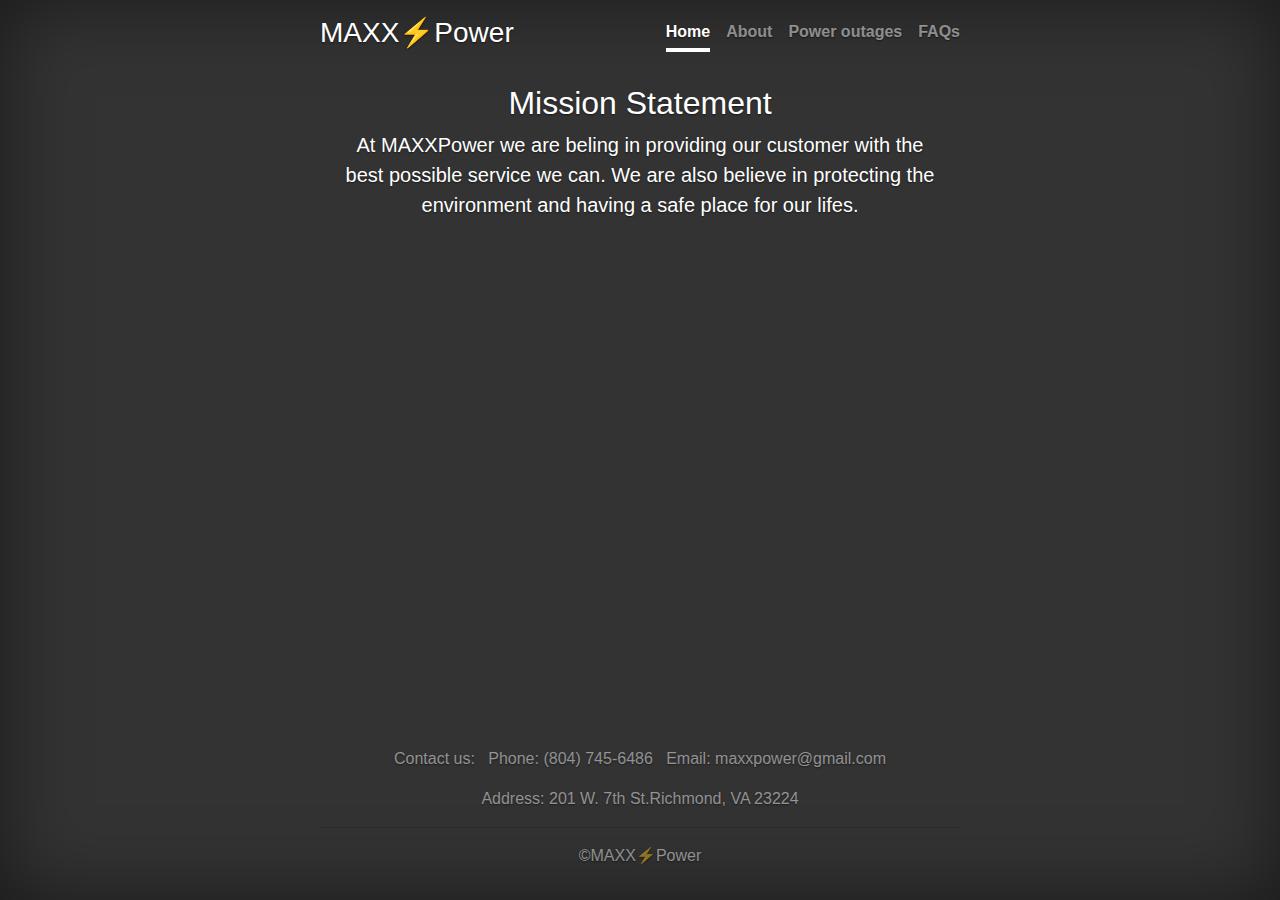
<file: index.html>
<!doctype html>
<html lang="en">
  <head>
    <!-- Global site tag (gtag.js) - Google Analytics -->
     <script async src="https://www.googletagmanager.com/gtag/js?id=UA-131018678-1"></script>
     <script>
      window.dataLayer = window.dataLayer || [];
      function gtag(){dataLayer.push(arguments);}
      gtag('js', new Date());

      gtag('config', 'UA-131018678-1');  
    </script>
    <meta charset="utf-8">
    <meta name="viewport" content="width=device-width, initial-scale=1, shrink-to-fit=no">
    <meta name="description" content="Maxxpower website.">
    <meta name="author" content="MaxxPower">
    <link rel="icon" href="favicon.ico">
    <title>MAXX⚡Power</title>
    <link href="styles/bootstrap.css" rel="stylesheet">
    <link href="styles/styles.css" rel="stylesheet">
  </head>
  <body class="text-center">
    <div class="cover-container d-flex w-100 h-100 p-3 mx-auto flex-column">
      <!-- The header's class 'mb-auto' seems to be pushing down the next container. You can go to the stylesheet and change the height in the body to 100vh. -->
      <!-- <header class="masthead mb-auto"> -->
      <header class="masthead">
        <div class="inner">
          <h3 class="masthead-brand">MAXX⚡Power</h3>
          <nav class="nav nav-masthead justify-content-center">
            <a class="nav-link active" href="#top">Home</a>
            <a class="nav-link" href="about.html">About</a>
            <a class="nav-link" href="outages.html">Power outages</a>
            <!-- Fixed FAQ link -->
            <a class="nav-link" href="faq.html">FAQs</a>
            <!-- <a class="nav-link" href="http://www.nbc12.com">Our Power Plants</a> -->
          </nav>
        </div>
      </header>
      <!-- Removed the line breaks -->
      <main role="main" class="inner cover">
        <h2 class="cover-heading">Mission Statement</h2>
        <p class="lead">At MAXXPower we are beling in providing our customer with the best possible service we can. We are also believe in protecting the environment and having a safe place for our lifes.</p>
      </main>
      <!-- Copied the footer from one of the other html pages -->
      <footer class="mastfoot mt-auto">
        <div class="inner">
          <p>Contact us: &nbsp; Phone: (804) 745-6486 &nbsp;  Email: maxxpower@gmail.com</p>
          <p>Address: 201 W. 7th St.Richmond, VA 23224</p>
          <hr>
          <p>©MAXX⚡Power</p>
        </div>
      </footer>
    </div>
    <!-- Let's delete the div below. We've added the footer.
    <div style="display: block; width: 100%;"> Footer of contact info - TODO - move to footer, add info... </div> -->
  </body>
</html>
</file>
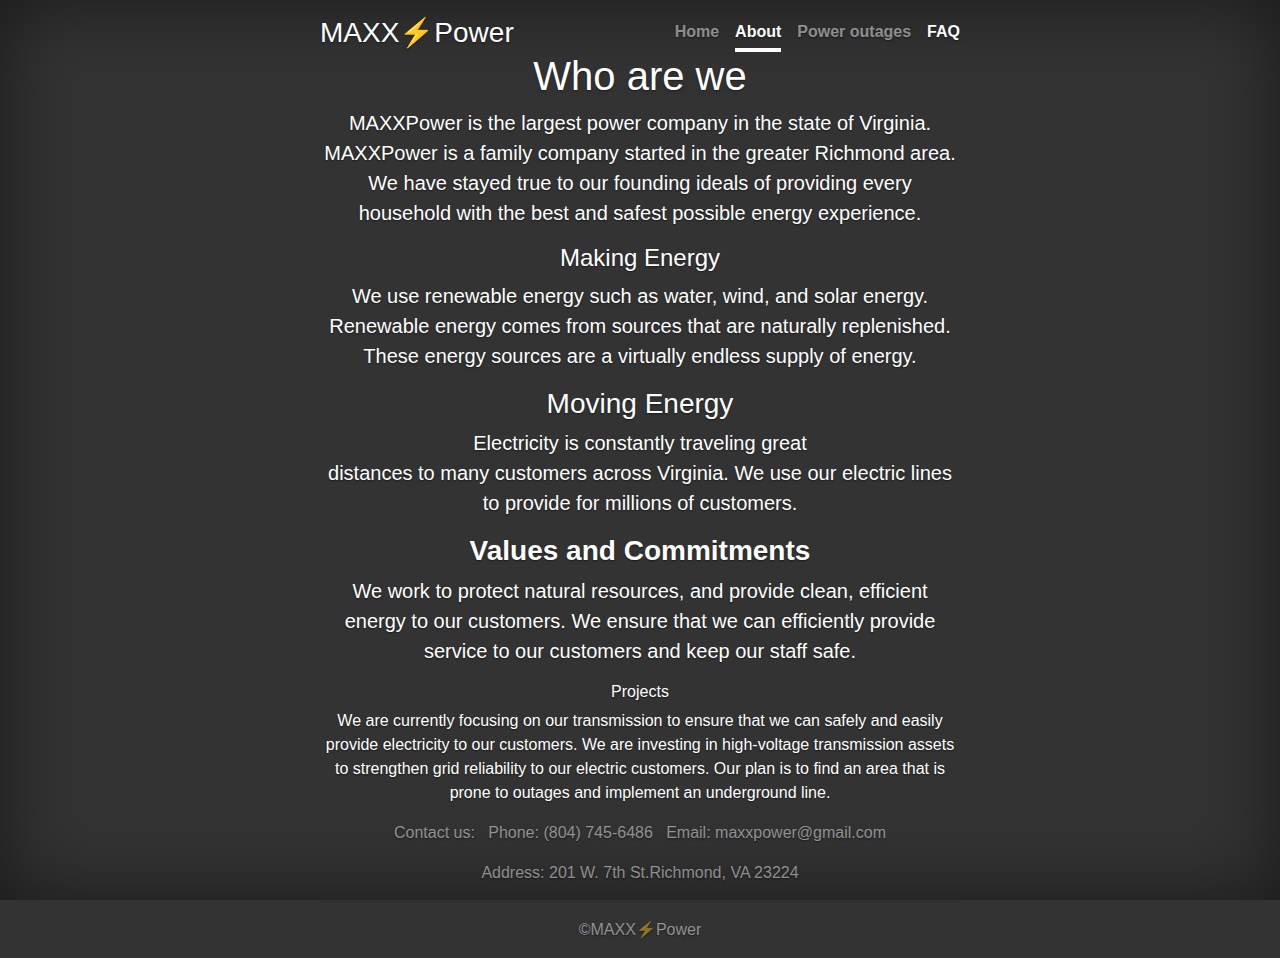
<file: about.html>
<!doctype html>
<html lang="en">
  <head>
<!-- Global site tag (gtag.js) - Google Analytics -->
<script async src="https://www.googletagmanager.com/gtag/js?id=UA-131018678-1"></script>
<script>
  window.dataLayer = window.dataLayer || [];
  function gtag(){dataLayer.push(arguments);}
  gtag('js', new Date());
  gtag('config', 'UA-131018678-1');
</script>  
    <meta charset="utf-8">
    <meta name="viewport" content="width=device-width, initial-scale=1, shrink-to-fit=no">
    <meta name="description" content="Maxxpower website.">
    <meta name="author" content="MaxxPower">
    <link rel="icon" href="favicon.ico">
    <title>MAXX⚡Power &bull; About</title>
    <link href="styles/bootstrap.css" rel="stylesheet">
    <!-- The other style sheet was missing, so we'll add it below. -->
    <link href="styles/styles.css" rel="stylesheet">
    
  </head>
  <body class="text-center">
    <div class="cover-container d-flex w-100 h-100 p-3 mx-auto flex-column">
      <header class="masthead mb-auto">
        <div class="inner">
          <h3 class="masthead-brand">MAXX⚡Power</h3>
          <nav class="nav nav-masthead justify-content-center">
            <a class="nav-link" href="index.html">Home</a>
            <a class="nav-link  active" href="index.html">About</a>
            <!--The link and the displayed text below were misspelled-->
            <a class="nav-link" href="outages.html">Power outages</a>
            <a class="nav-link">FAQ</a>
            <!-- <a class="nav-link" href="http://www.wric.com">Our Power Plants</a> -->
          </nav>
        </div>
      </header>
      <div>
        <main role="main" >
          <h1 class="cover-heading">Who are we</h1>
          <p class="lead">MAXXPower is the largest power company in the state of Virginia. MAXXPower is a family company started in the greater Richmond area. We have stayed true to our founding ideals of providing every household with the best and safest possible energy experience.</p>
          <h4 class="cover-heading">Making Energy</h4>
          <p class="lead">We use renewable energy such as water, wind, and solar energy. Renewable energy comes from sources that are naturally replenished. These energy sources are a virtually endless supply of energy.</p>
          <h3 class="cover-heading">Moving Energy</h3>
          <p class="lead"><strong>Electricity is constantly traveling great<br> distances to many customers across Virginia. We use our electric lines to provide for millions of customers.</strong></p>
          <h3><strong>Values and Commitments</strong></h3>
          <p class="lead">We work to protect natural resources, and provide clean, efficient energy to our customers.  We ensure that we can efficiently provide service to our customers and keep our staff safe.</p>
          <h6 class="cover-heading">Projects</h6>
          <p>We are currently focusing on our transmission to ensure that we can safely and easily provide electricity to our customers. We are investing in high-voltage transmission assets to strengthen grid reliability to our electric customers. Our plan is to find an area that is prone to outages and implement an underground line.</p>
        </main>
      </div>
      <footer class="mastfoot mt-auto">
        <div class="inner">
          <p>Contact us: &nbsp; Phone: (804) 745-6486 &nbsp;  Email: maxxpower@gmail.com</p>
          <p>Address: 201 W. 7th St.Richmond, VA 23224</p>
          <hr>
          <p>©MAXX⚡Power</p>
        </div>
      </footer>
    </div>
  </body>
</html>
</file>
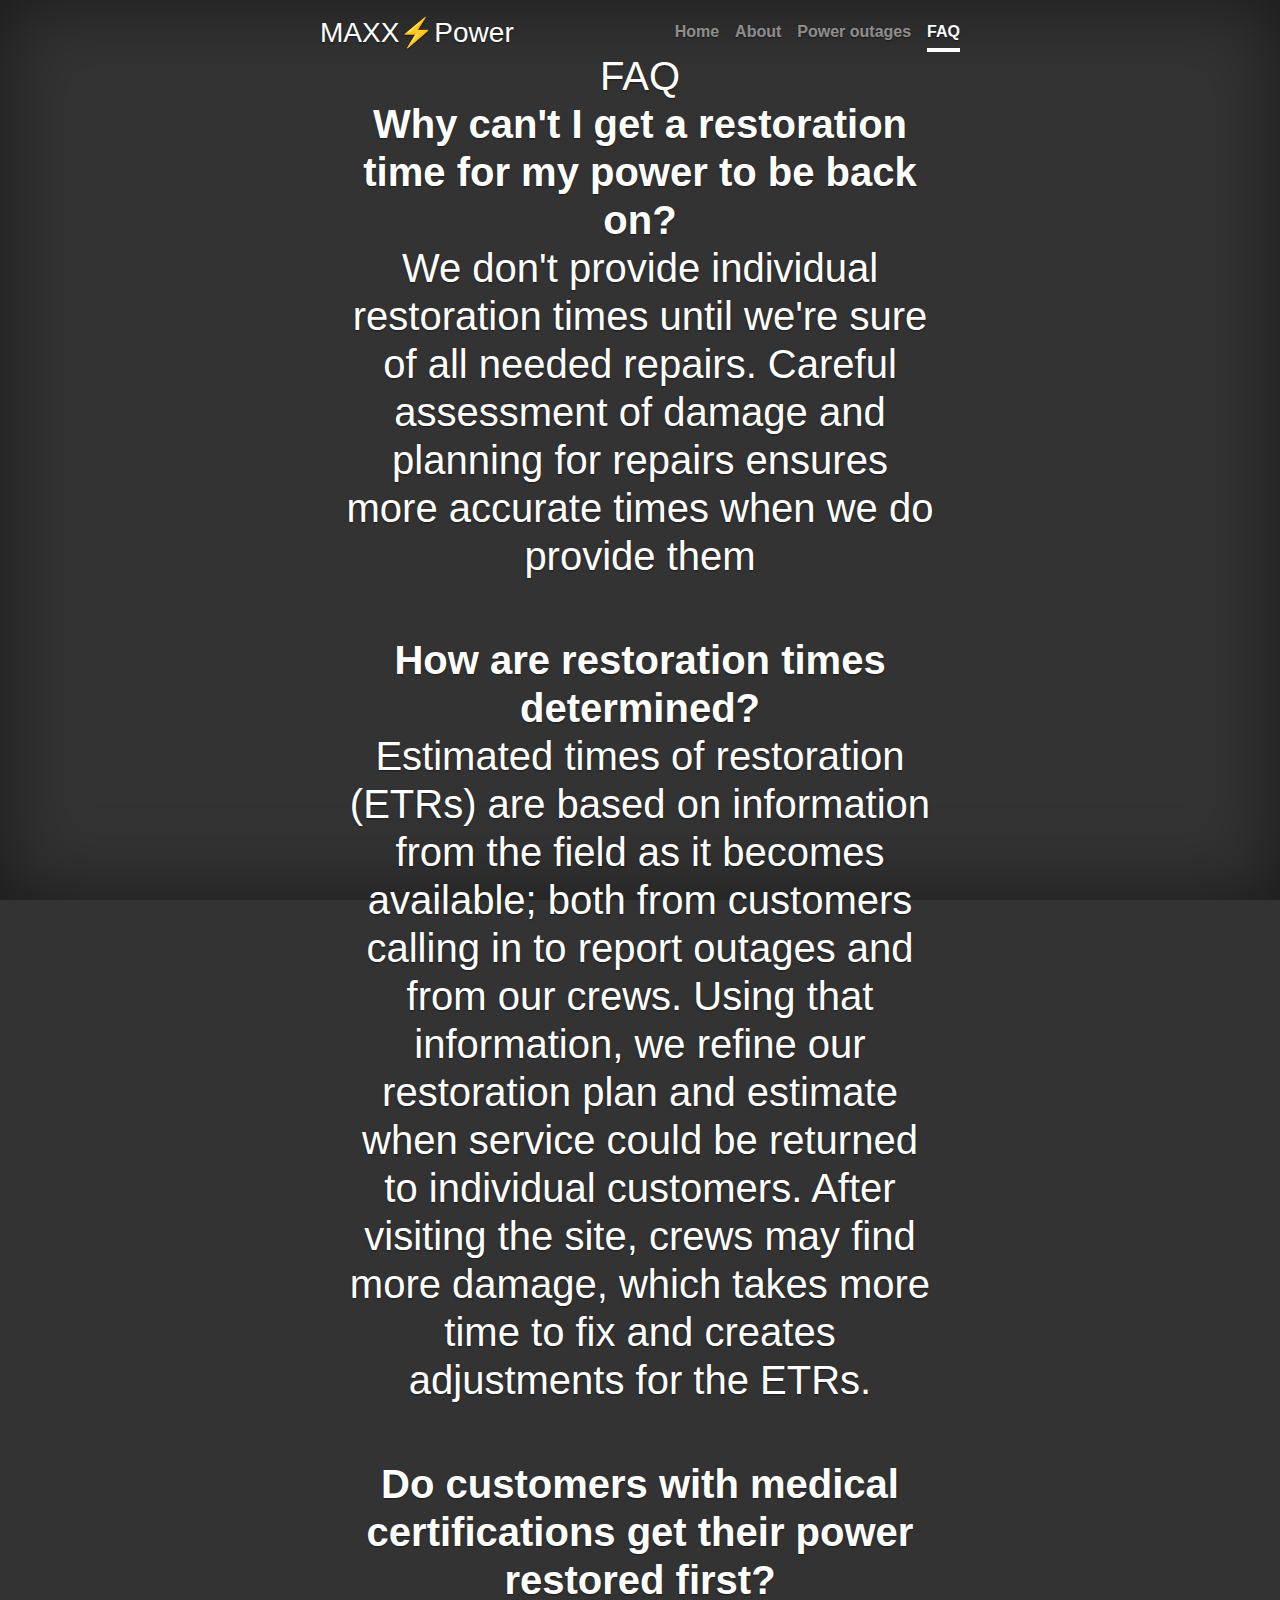
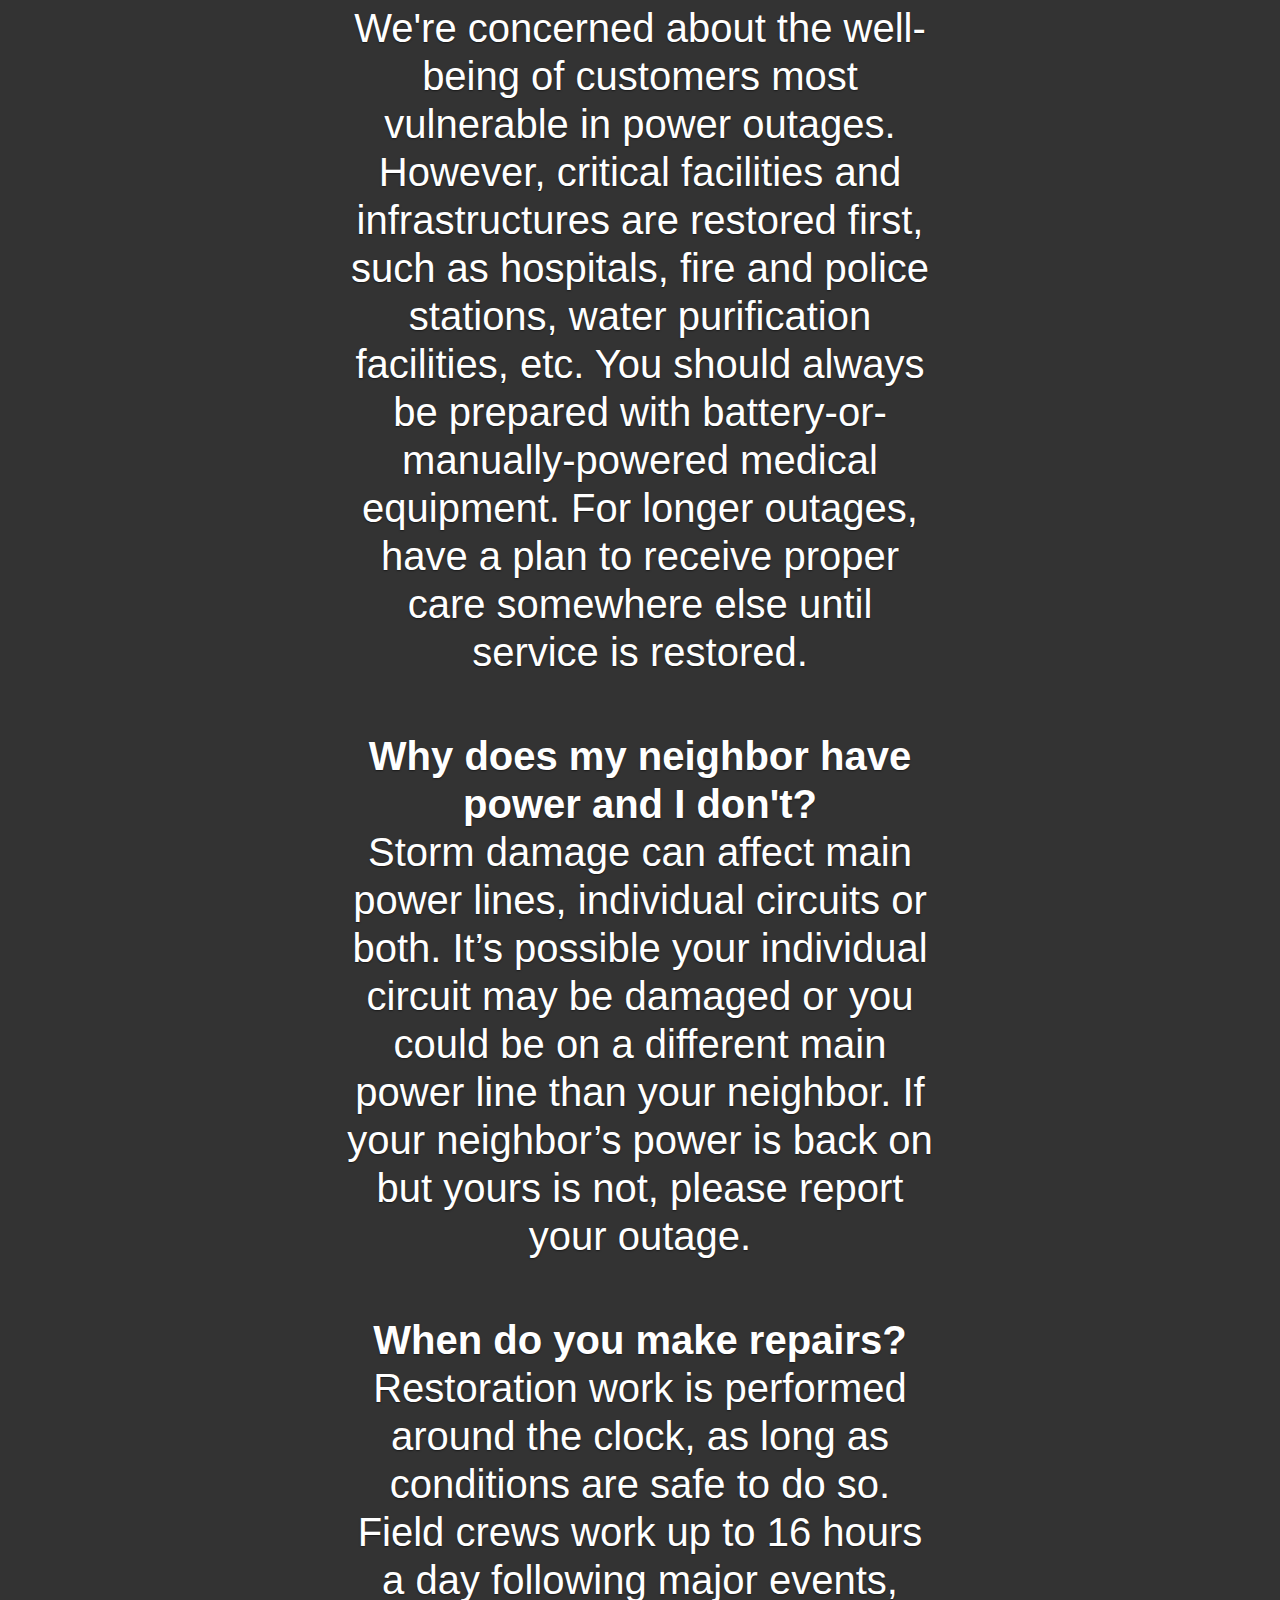
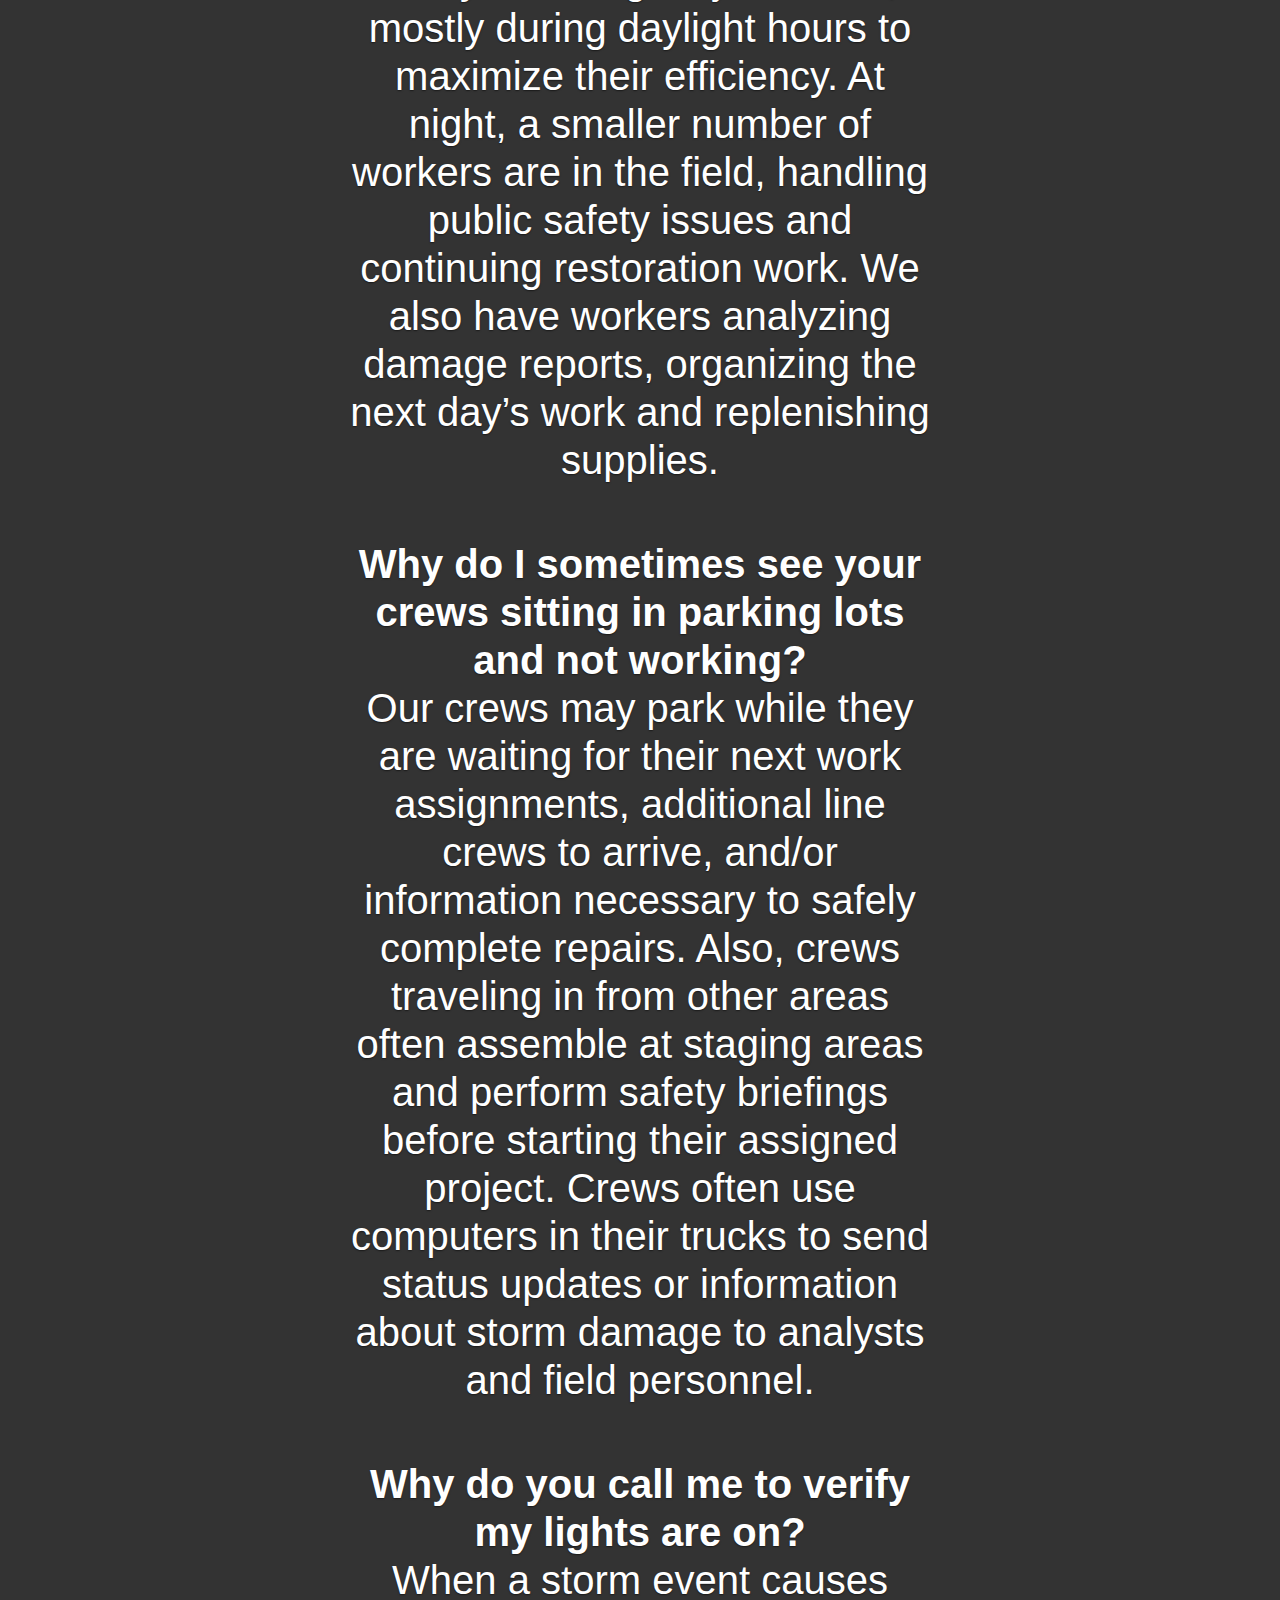
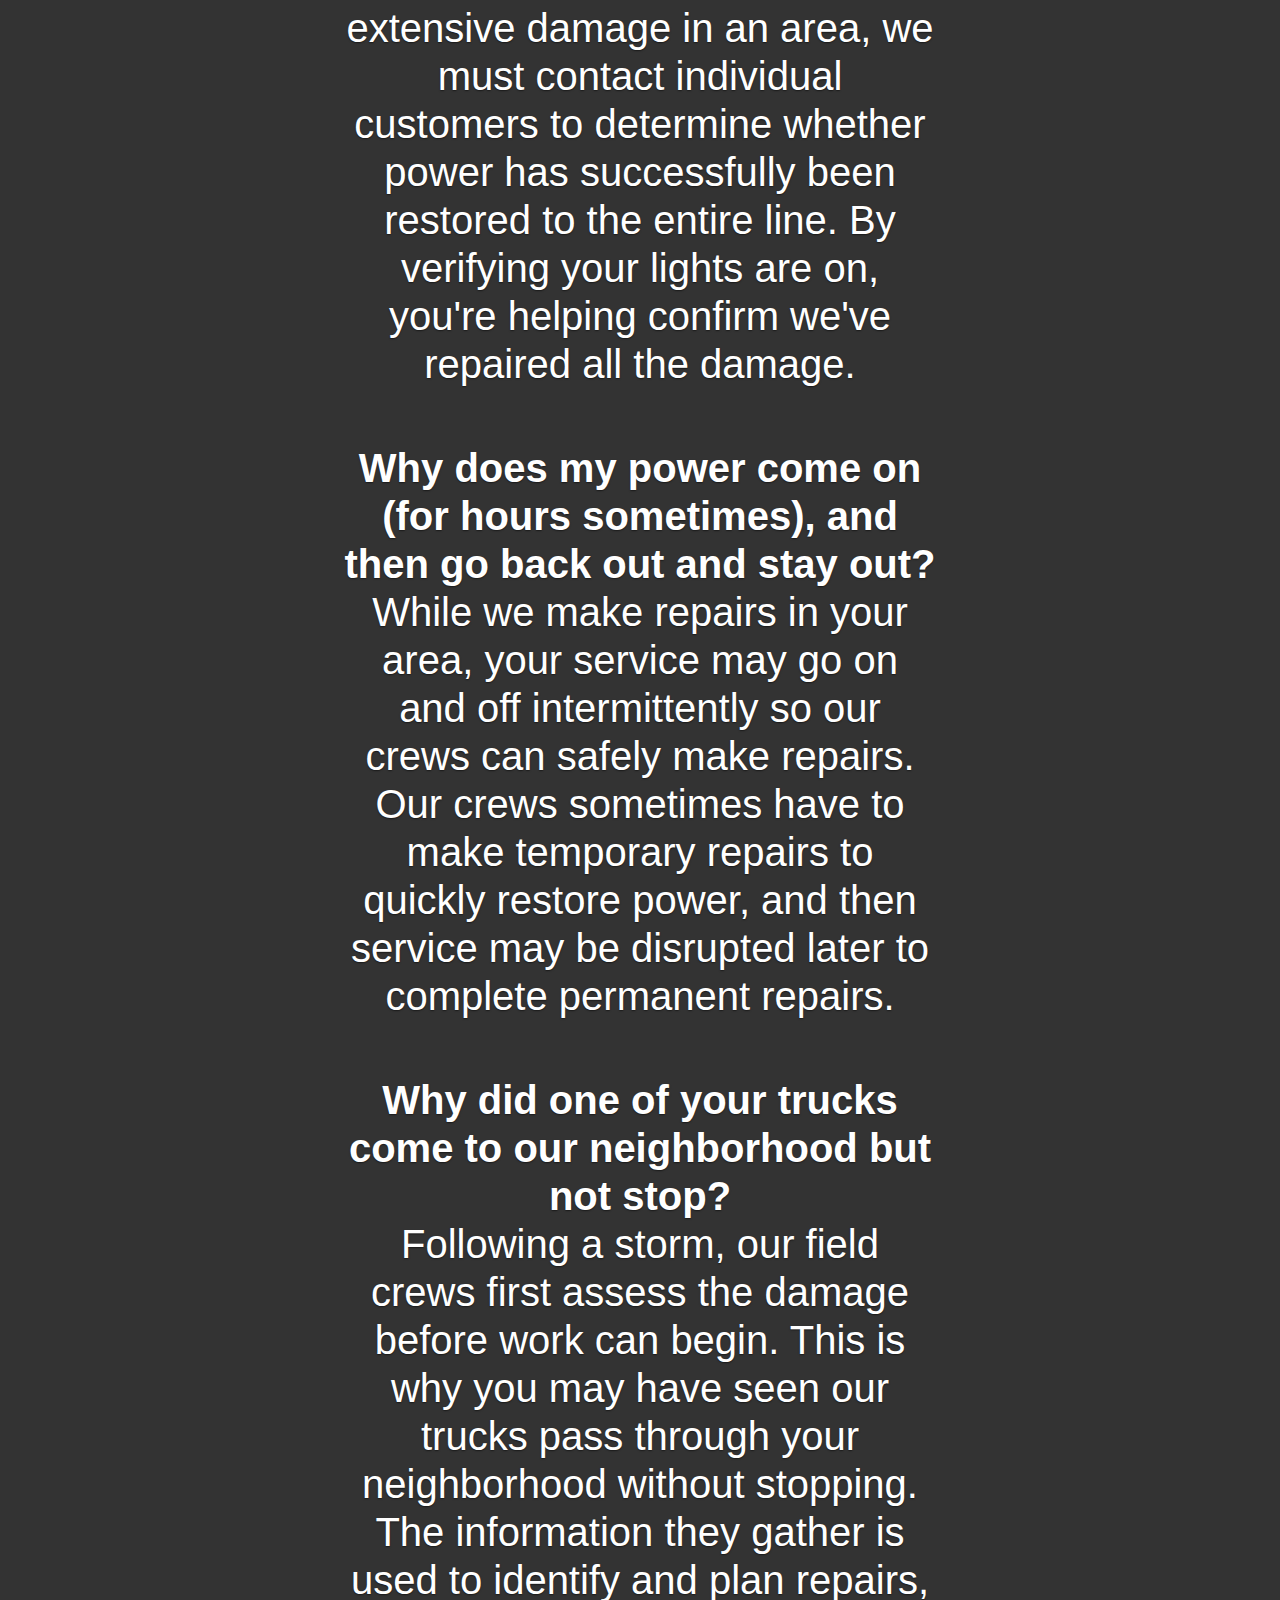
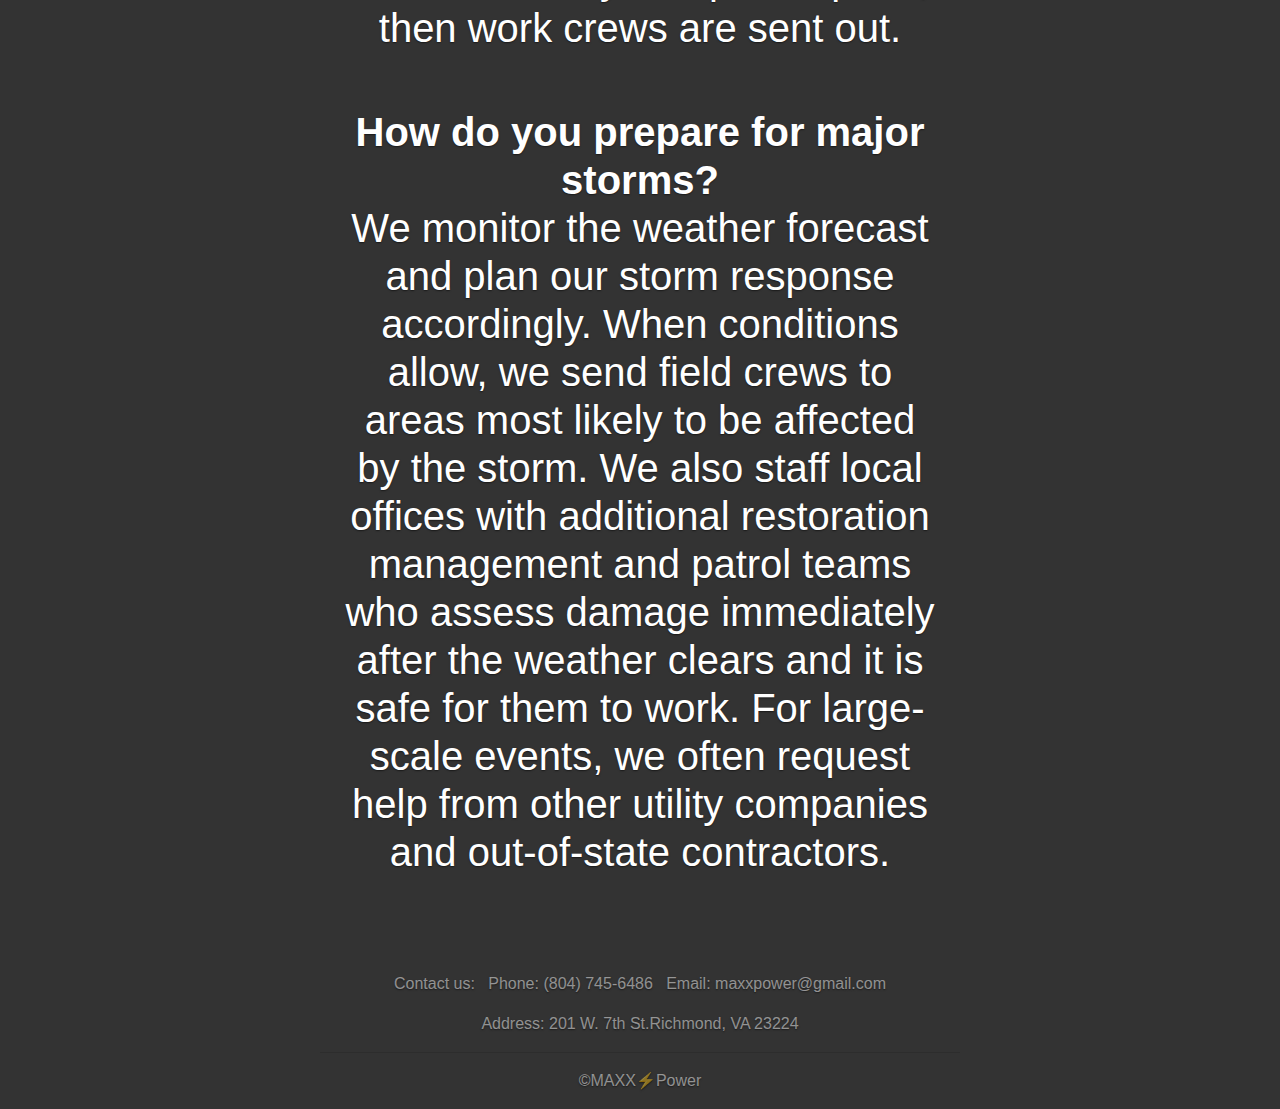
<file: faq.html>
<!doctype html>
<html lang="en">
  <head>
<!-- Global site tag (gtag.js) - Google Analytics -->
<script async src="https://www.googletagmanager.com/gtag/js?id=UA-131018678-1"></script>
<script>
  window.dataLayer = window.dataLayer || [];
  function gtag(){dataLayer.push(arguments);}
  gtag('js', new Date());

  gtag('config', 'UA-131018678-1');
</script>
    <meta charset="utf-8">
    <meta name="viewport" content="width=device-width, initial-scale=1, shrink-to-fit=no">
    <meta name="description" content="Maxxpower website.">
    <meta name="author" content="MaxxPower">
    <link rel="icon" href="favicon.ico">
    <title>MAXX⚡Power &bull; FQA</title>
    <link href="styles/bootstrap.css" rel="stylesheet">
    <link href="styles/styles.css" rel="stylesheet">
  </head>
  <body class="text-center">
    <div class="cover-container d-flex w-100 h-100 p-3 mx-auto flex-column">
      <header class="masthead mb-auto">
        <div class="inner">
          <a><h3 class="masthead-brand">MAXX⚡Power</h3></a>
          <nav class="nav nav-masthead justify-content-center">
            <a class="nav-link" href="#index">Home</a>
            <a class="nav-link" href="about.html">About</a>
            <a class="nav-link" href="outages.html">Power outages</a>
            <!-- Added the FAQ link -->
            <a class="nav-link  active" href="faq.html">FAQ</a>
            <!-- <a class="nav-link" href="http://www.coderva.org">Our Power Plants</a> -->
          </nav>
        </div>
      </header>
      <main role="main" class="inner cover">
        <h1 class="cover-heading">FAQ</h
        <p class="lead">
          <dl>
            <dt>Why can't I get a restoration time for my power to be back on? </dt>
            <dd>We don't provide individual restoration times until we're sure of all needed repairs. Careful assessment of damage and planning for repairs ensures more accurate times when we do provide them</dd>
            <br>
            <dt>How are restoration times determined?</dt>
            <dd>Estimated times of restoration (ETRs) are based on information from the field as it becomes available; both from customers calling in to report outages and from our crews. Using that information, we refine our restoration plan and estimate when service could be returned to individual customers. After visiting the site, crews may find more damage, which takes more time to fix and creates adjustments for the ETRs.</dd>
            <br>
            <dt>Do customers with medical certifications get their power restored first?</dt>
            <dd>We're concerned about the well-being of customers most vulnerable in power outages. However, critical facilities and infrastructures are restored first, such as hospitals, fire and police stations, water purification facilities, etc. You should always be prepared with battery-or-manually-powered medical equipment. For longer outages, have a plan to receive proper care somewhere else until service is restored.</dd>
            <br>
            <dt>Why does my neighbor have power and I don't?</dt>
            <dd>Storm damage can affect main power lines, individual circuits or both. It’s possible your individual circuit may be damaged or you could be on a different main power line than your neighbor. If your neighbor’s power is back on but yours is not, please report your outage.</dd>
            <br>
            <dt>When do you make repairs?</dt>
            <dd>Restoration work is performed around the clock, as long as conditions are safe to do so. Field crews work up to 16 hours a day following major events, mostly during daylight hours to maximize their efficiency. At night, a smaller number of workers are in the field, handling public safety issues and continuing restoration work. We also have workers analyzing damage reports, organizing the next day’s work and replenishing supplies.</dd>
            <br>
            <dt>Why do I sometimes see your crews sitting in parking lots and not working?</dt>
            <dd>Our crews may park while they are waiting for their next work assignments, additional line crews to arrive, and/or information necessary to safely complete repairs. Also, crews traveling in from other areas often assemble at staging areas and perform safety briefings before starting their assigned project. Crews often use computers in their trucks to send status updates or information about storm damage to analysts and field personnel.</dd>
            <br>
            <dt>Why do you call me to verify my lights are on?</dt>
            <dd>When a storm event causes extensive damage in an area, we must contact individual customers to determine whether power has successfully been restored to the entire line. By verifying your lights are on, you're helping confirm we've repaired all the damage.</dd>
            <br>
            <dt>Why does my power come on (for hours sometimes), and then go back out and stay out?</dt>
            <dd>While we make repairs in your area, your service may go on and off intermittently so our crews can safely make repairs. Our crews sometimes have to make temporary repairs to quickly restore power, and then service may be disrupted later to complete permanent repairs.</dd>
            <br>
            <dt>Why did one of your trucks come to our neighborhood but not stop?</dt>
            <dd>Following a storm, our field crews first assess the damage before work can begin. This is why you may have seen our trucks pass through your neighborhood without stopping. The information they gather is used to identify and plan repairs, then work crews are sent out.</dd>
            <br>
            <dt>How do you prepare for major storms?</dt>
            <dd>We monitor the weather forecast and plan our storm response accordingly.
When conditions allow, we send field crews to areas most likely to be affected by the storm.
We also staff local offices with additional restoration management and patrol teams who assess damage immediately after the weather clears and it is safe for them to work.
For large-scale events, we often request help from other utility companies and out-of-state contractors.</dd>
            <br>
          </dl>
        </p>
      </main>
      <br>
      <footer class="mastfoot mt-auto">
        <div class="inner">
          <p>Contact us: &nbsp; Phone: (804) 745-6486 &nbsp;  Email: maxxpower@gmail.com</p>
          <p>Address: 201 W. 7th St.Richmond, VA 23224</p>
          <hr>
          <p>©MAXX⚡Power</p>
        </div>
      </footer>
    </div>
  </body>
</html>
</file>
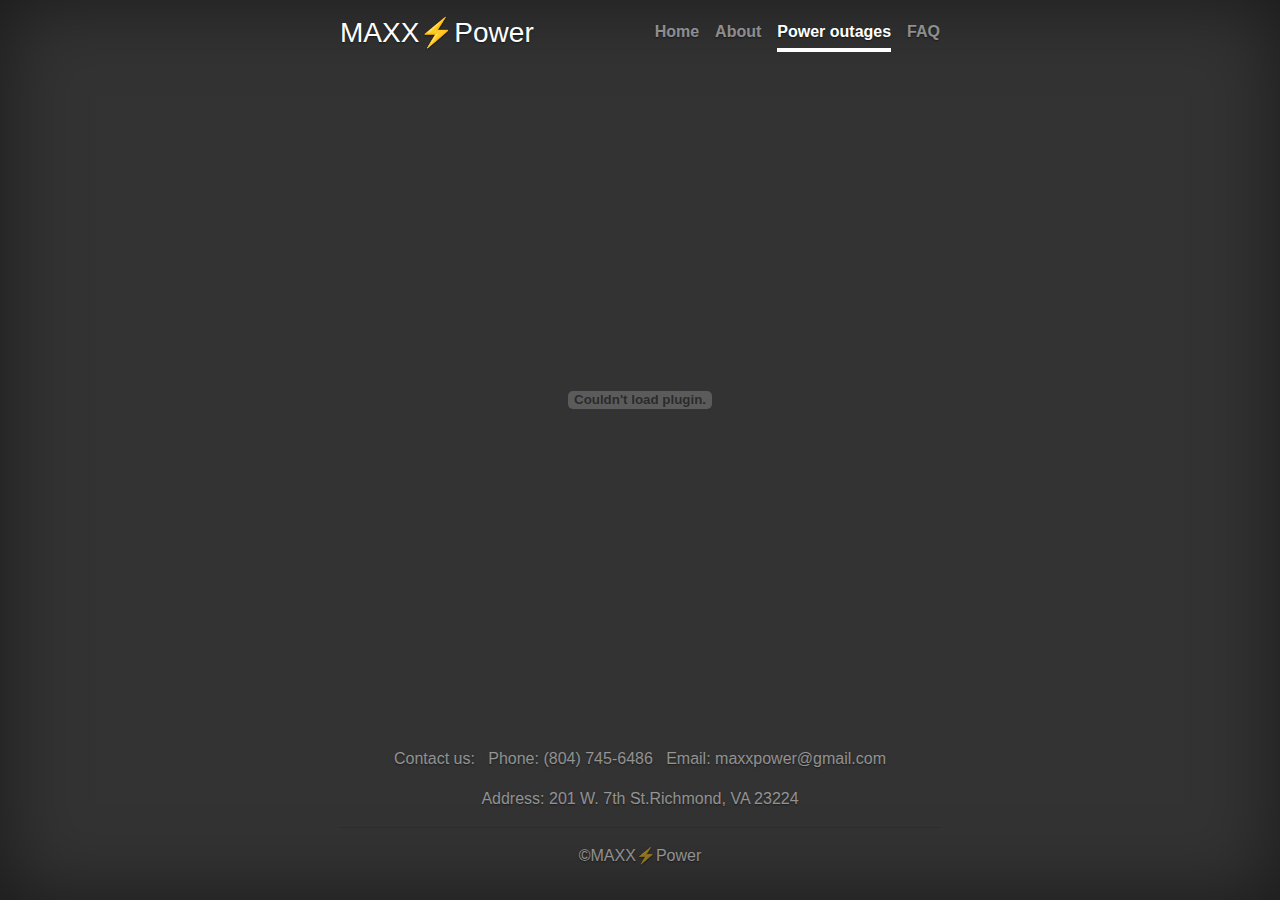
<file: outages.html>
<!doctype html>
<html lang="en">
  <head>
<!-- Global site tag (gtag.js) - Google Analytics -->
<script async src="https://www.googletagmanager.com/gtag/js?id=UA-131018678-1"></script>
<script>
  window.dataLayer = window.dataLayer || [];
  function gtag(){dataLayer.push(arguments);}
  gtag('js', new Date());

  gtag('config', 'UA-131018678-1');
</script>
    <meta charset="utf-8">
    <meta name="viewport" content="width=device-width, initial-scale=1, shrink-to-fit=no">
    <meta name="description" content="Maxxpower website.">
    <meta name="author" content="MaxxPower">
    <link rel="icon" href="favicon.ico">
    <title>MAXX⚡Power &bull; Outages</title>
    <link rel="stylesheet" href="styles/bootstrap.css" >
    <link href="styles/styles.css" rel="stylesheet">

  </head>
  <body class="text-center">
    <div class="cover-container d-flex w-100% h-100% p-3 mx-auto flex-column">
      <header class="masthead mb-auto">
        <div class="inner">
          <h3 class="masthead-brand">MAXX⚡Power</h3>
          <nav class="nav nav-masthead justify-content-center">
            <a class="nav-link" href="index.html">Home</a>
            <a class="nav-link" href="about.html">About</a>
            <a class="nav-link  active" href="#">Power outages</a>
            <a class="nav-link" href="faq.html">FAQ</a>
	    <!-- <a class="nav-link" href="http://www.wtvr.com">Our Power Plants</a>	 -->
          </nav>
        </div>
      </header>
      <br>
      <!-- There is a DOM Exception preventing the resizeIframe function from working -->
      <!-- <iframe id="iframeWindow" src="resources/Outage_Data.pdf" frameborder="0" scrolling="no" onload="resizeIframe()" style="height: 600px"></iframe> -->
     <embed src="resources/Outage_Data.pdf" width="600" height="600" alt="pdf" pluginspage="http://www.adobe.com/products/acrobat/readstep2.html">
      <br>
      <footer class="mastfoot mt-auto">
        <div class="inner">
          <p>Contact us: &nbsp; Phone: (804) 745-6486 &nbsp;  Email: maxxpower@gmail.com</p>
          <p>Address: 201 W. 7th St.Richmond, VA 23224</p>
          <hr>
          <p>©MAXX⚡Power</p>
        </div>
      </footer>
    </div>
    <script>
       function resizeIframe(iframe) {
        iframe.height = iframe.contentWindow.document.body.scrollHeight + "px";
        }
    </script>
  </body>
</html>
</file>
<file: styles/styles.css>
/*
 * Globals
 */

/* Links */
a,
a:focus,
a:hover {
  color: #fff;
}

/* Custom default button */
.btn-secondary,
.btn-secondary:hover,
.btn-secondary:focus {
  color: #333;
  text-shadow: none; /* Prevent inheritance from `body` */
  background-color: #fff;
  border: .05rem solid #fff;
}


/*
 * Base structure
 */

html,
body {
  background-color: #333;
  /*Fixed the height of the display by adding margin 0, height 100%*/
  /* margin: 0; */
  height: 100%;
}

body {
  display: -ms-flexbox;
  display: flex;
  color: #fff;
  text-shadow: 0 .05rem .1rem rgba(0, 0, 0, .5);
  box-shadow: inset 0 0 5rem rgba(0, 0, 0, .5);
}

.cover-container {
  max-width: 42em;
}


/*
 * Header
 */
.masthead {
  margin-bottom: 2rem;
}

.masthead-brand {
  margin-bottom: 0;
}

.nav-masthead .nav-link {
  padding: .25rem 0;
  font-weight: 700;
  color: rgba(255, 255, 255, .5);
  background-color: transparent;
  border-bottom: .25rem solid transparent;
}

.nav-masthead .nav-link:hover,
.nav-masthead .nav-link:focus {
  border-bottom-color: rgba(255, 255, 255, .25);
}

.nav-masthead .nav-link + .nav-link {
  margin-left: 1rem;
}

.nav-masthead .active {
  color: #fff;
  border-bottom-color: #fff;
}

@media (min-width: 48em) {
  .masthead-brand {
    float: left;
  }
  .nav-masthead {
    float: right;
  }
}


/*
 * Cover
 */
.cover {
  padding: 0 1.5rem;
}
.cover .btn-lg {
  padding: .75rem 1.25rem;
  font-weight: 700;
}


/*
 * Footer
 */
.mastfoot {
  color: rgba(255, 255, 255, .5);
}
 
#divholder {
    
}
#divbottom {
    position: absolute;
    bottom: 0;
}
</file>
